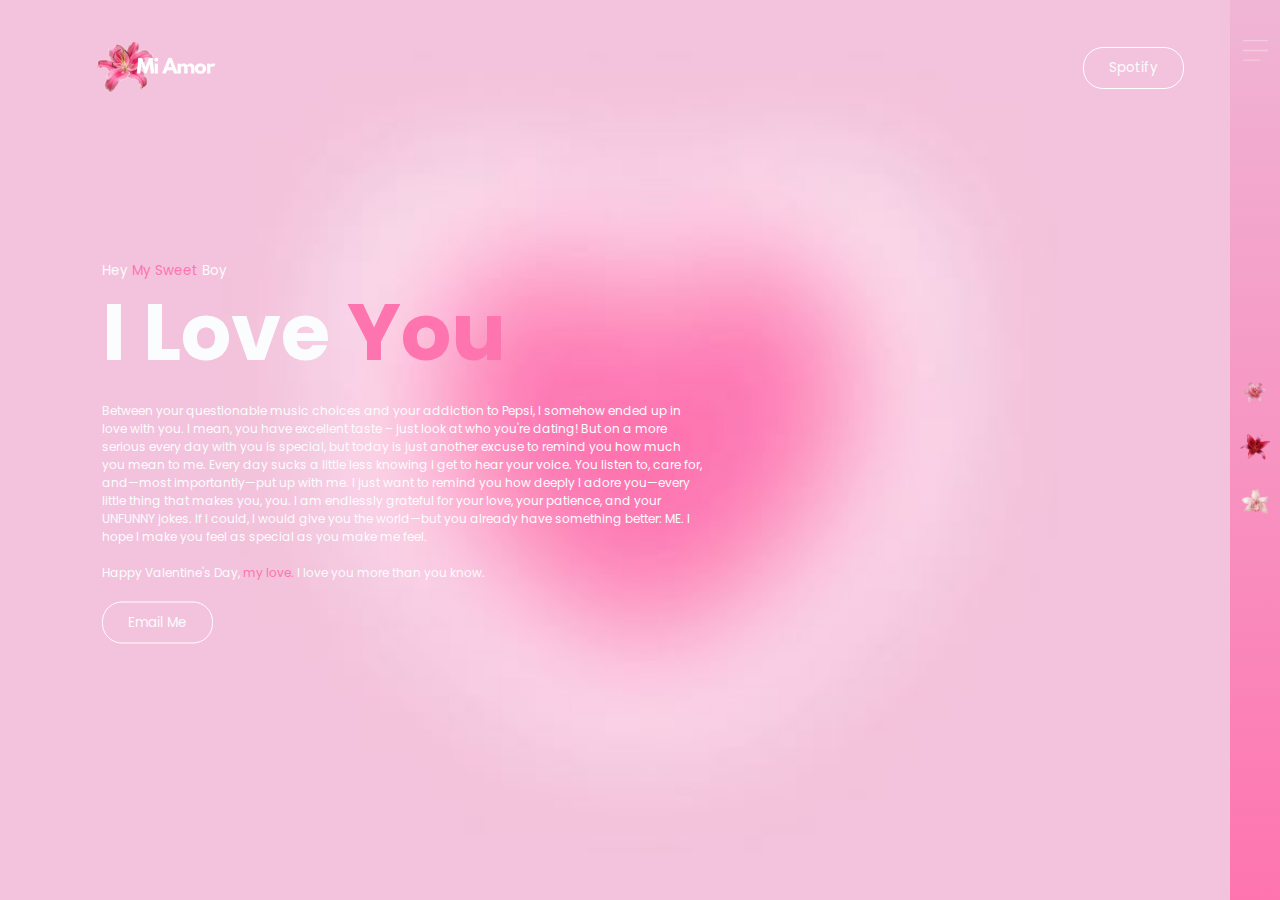
<file: index.html>
<!DOCTYPE html>
<html lang="en">
<head>
    <meta charset="UTF-8">
    <meta name="viewport" content="width=device-width, initial-scale=1.0">
    <link rel="stylesheet" href="Charles.css">
    <link rel="shortcut icon" type="x-icon" href="Img/hearts2.png">
    <title>Valentines</title>
</head>
<body>
    <audio id="bgMusic" autoplay loop src="https://github.com/MiracleUkazu/Valentine/raw/refs/heads/main/Img/Laufey%20-%20Valentine%20(Official%20Audio).mp3"></audio>
    <div class="hero">
        <div class="navbar">
            <img src="Img/lg3.png" alt="" class="logo">
            <a href="https://open.spotify.com/playlist/3Xit1CzZtf705vZzbREhk6?si=58a468095620402b"><button type="button">Spotify</button></a>
             
        </div>
        <div class="content">
            <small>Hey <span>My Sweet</span> Boy</small>
            <h1>I Love <span>You</span></h1>
            <p>Between your questionable music choices and your addiction to Pepsi, I somehow ended up in love with you. I mean, you have excellent taste – just look at who you're dating! But on a more serious every day with you is special, but today is just another excuse to remind you how much you mean to me. Every day sucks a little less knowing I get to hear your voice. You listen to, care for, and—most importantly—put up with me. I just want to remind you how deeply I adore you—every little thing that makes you, you. I am endlessly grateful for your love, your patience, and your UNFUNNY jokes. If I could, I would give you the world—but you already have something better: ME. I hope I make you feel as special as you make me feel. 
             <br> <br>
             Happy Valentine's Day, <span>my love.</span> I love you more than you know.
            </p>
            <a href="mailto:ukazumiracle@gmail.com"><button>Email Me</button></a>
        </div>
        <div class="side-bar">
         <img src="Img/menu.png" alt="" class="menu">
         <div class="social-links">
            <img src="Img/pinklily (1).png" alt="">
            <img src="Img/redlily (2).png" alt="">
            <img src="Img/light.png" alt="">
         </div>
        </div>

        <div>
            <div class="bubbles">
                <img src="Img/hearts2.png" alt="">
                <img src="Img/hearts2.png" alt="">
                <img src="Img/hearts2.png" alt="">
                <img src="Img/hearts2.png" alt="">
                <img src="Img/hearts2.png" alt="">
                <img src="Img/hearts2.png" alt="">
                <img src="Img/hearts2.png" alt="">
            </div>
        </div>
    </div>
</body>
</html>
</file>
<file: Charles.css>
@import url("https://fonts.googleapis.com/css2?family=Poppins:wght@200;300;400;500;600;700;800&display=swap");
* {
    margin: 0;
    padding: 0;
    box-sizing: border-box;
    font-family: "Poppins", sans-serif;
}

.hero{
    width: 100%;
    height: 100vh;
    background-image: url(Img/bg.jpg);
    background-size: cover;
    background-position: center;
    position: relative;
    overflow: hidden;
}

.logo{
    width: 120px;
    cursor: pointer;
}

.navbar{
    width: 85%;
    height: 15%;
    margin: auto;
    display: flex;
    align-items: center;
    justify-content: space-between;
}


button{
    color: #fbfcfd;
    padding: 10px 25px;
    background: transparent;
    border: 1px solid #fff;
    border-radius: 20px;
    outline: none;
    cursor: pointer;
    transition: .3s;
}

button:hover{
    background: #fbfcfd;
    color: #fe74af;
}

.content{
    color: #fbfcfd;
    position: absolute;
    top: 50%;
    left: 8%;
    transform: translateY(-50%);
    z-index: 2;
}

.content p{
    margin-bottom: 20px;
    max-width: 600px;
    font-size: 12px;
}

h1{
    font-size: 80px;
    margin: 10px 0 30px;
    line-height: 80px;
}

span{
    color: #fe74af;
}

.side-bar{
    width: 50px;
    height: 100vh;
    background: linear-gradient( #f0b5d5, #fe74af);
    position: absolute;
    top: 0;
    right: 0;
}

.menu{
   display: block;
   width: 25px;
   margin: 40px auto 0; 
}

.social-links img{
    width: 30px;
    margin: 10px auto;
    cursor: pointer;
}

.social-links{
    width: 50px;
    text-align: center;
    position: absolute;
    top: 50%;
    transform: translateY(-50%);
}

.bubbles img{
    width: 50px;
    animation: bubble 7s linear infinite;
}

.bubbles{
    width: 100%;
    display: flex;
    align-items: center;
    justify-content: space-between;
    position: absolute;
    bottom: -70px;
}

@keyframes bubble{
    0%{
        transform: translateY(0);
        opacity: 0;
    }
    50%{
        opacity: 1;
    }
    70%{
        opacity: 1;
    }
    100%{
        transform: translateY(-80vh);
        opacity: 0;
    }
}

.bubbles img:nth-child(1){
    animation-delay: 2s;
    width: 25px;
}
.bubbles img:nth-child(2){
    animation-delay: 1s;
}
.bubbles img:nth-child(3){
    animation-delay: 3s;
    width: 25px;
}
.bubbles img:nth-child(4){
    animation-delay: 4.5s;
}
.bubbles img:nth-child(5){
    animation-delay: 3s;
}
.bubbles img:nth-child(6){
    animation-delay: 6s;
    width: 20px;
}
.bubbles img:nth-child(7){
    animation-delay: 7s;
    width: 35px;
}
</file>
